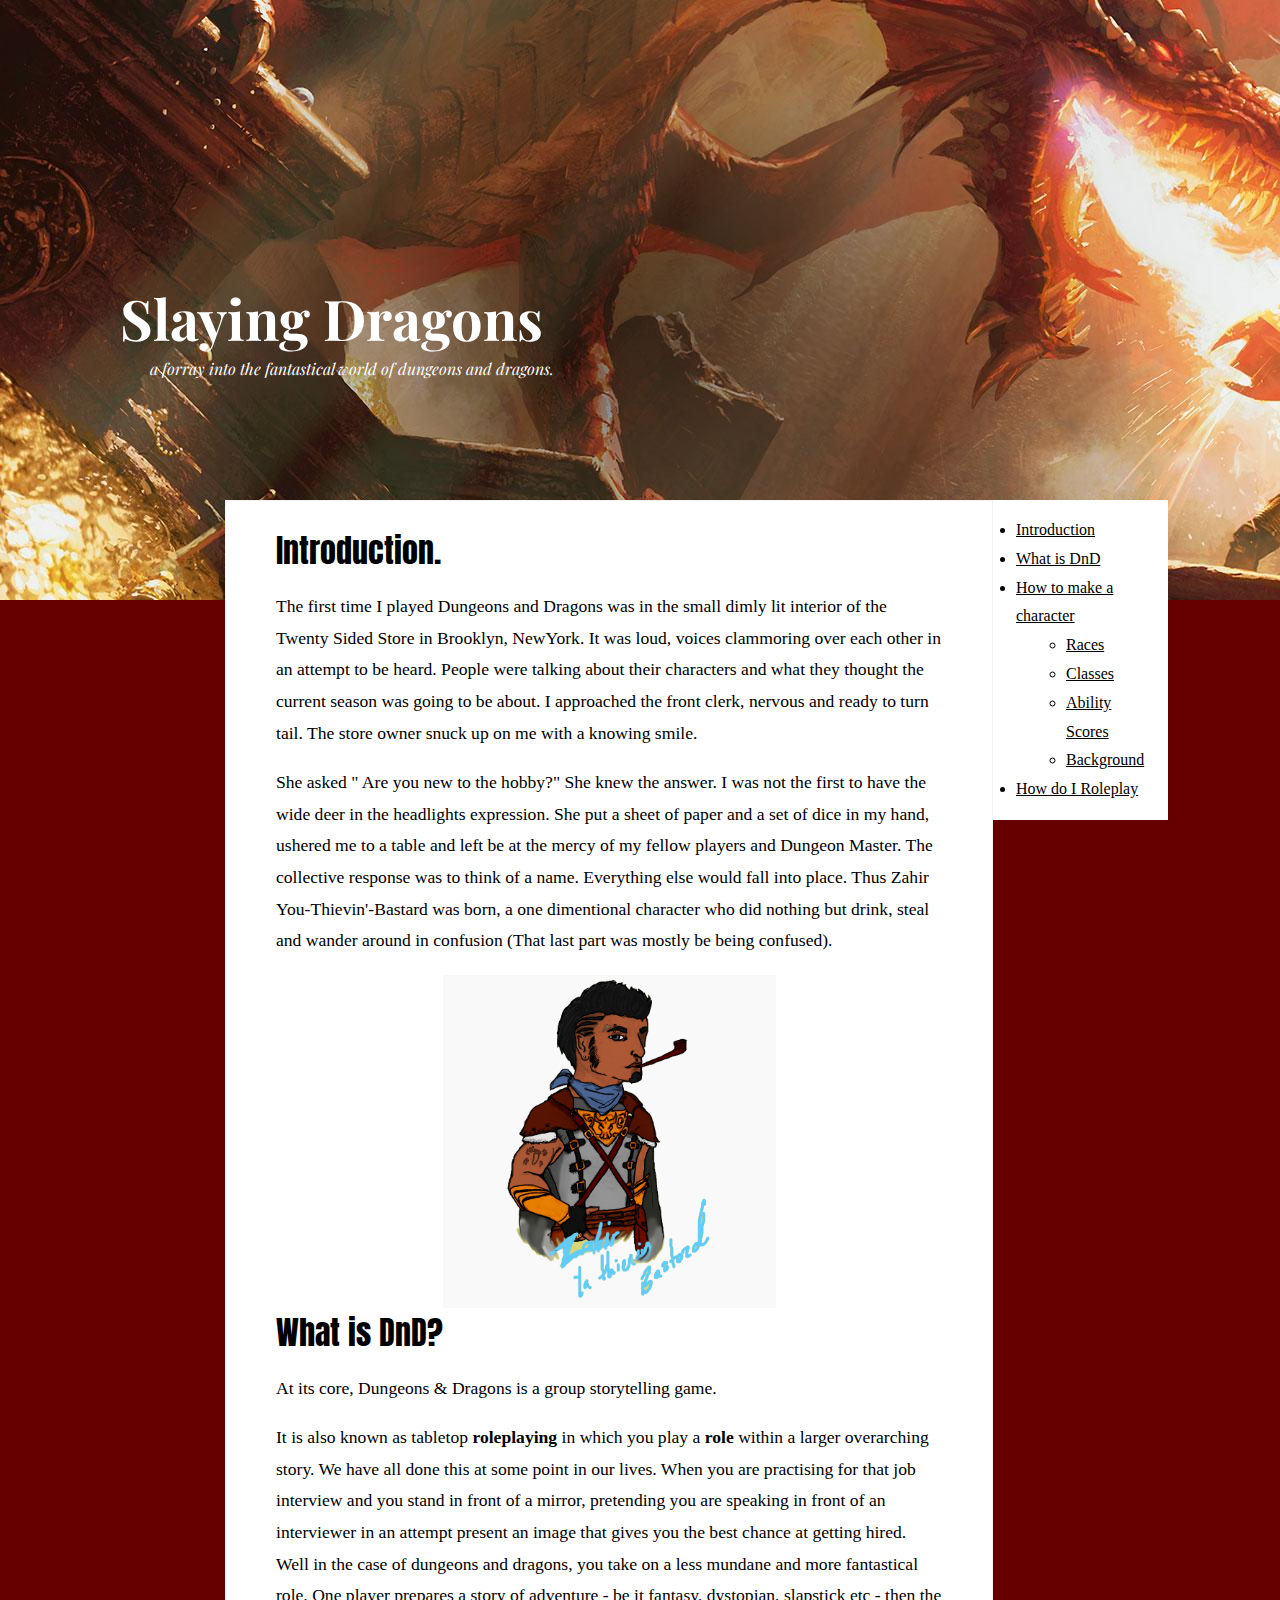
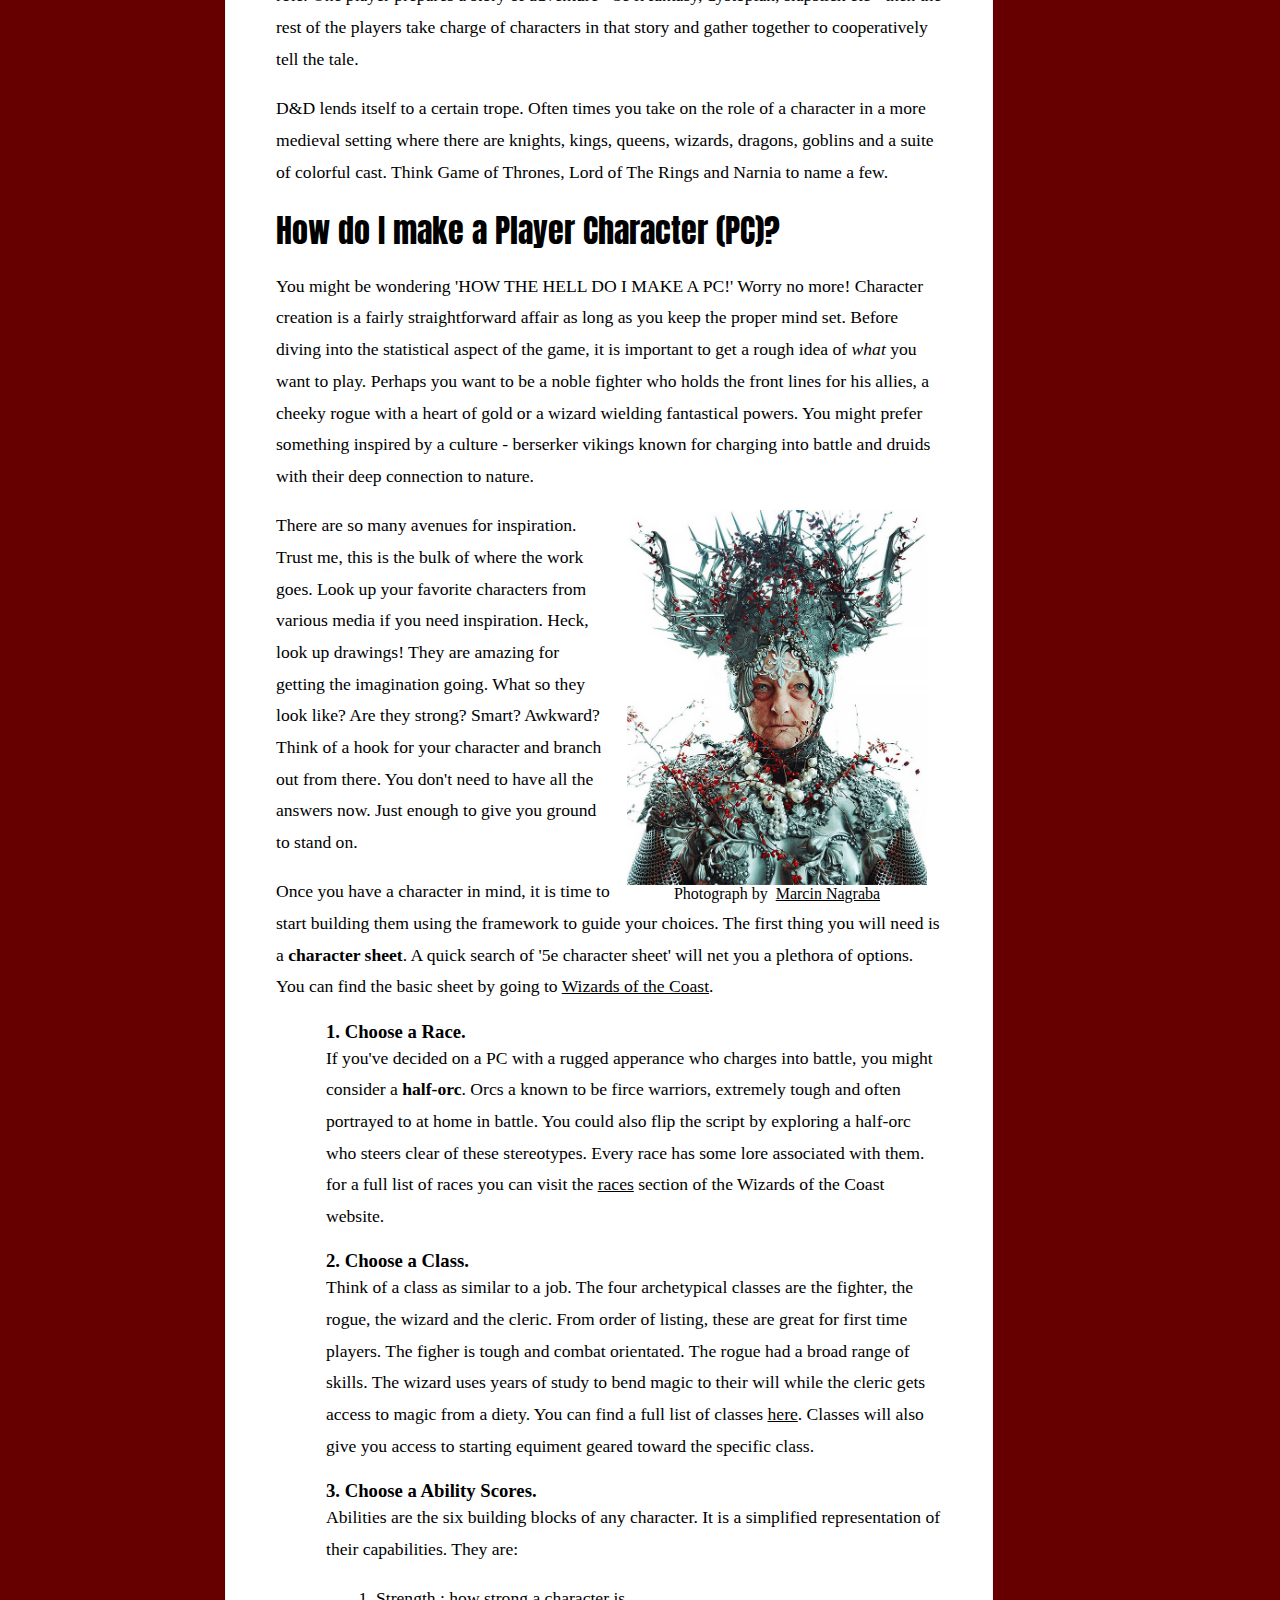
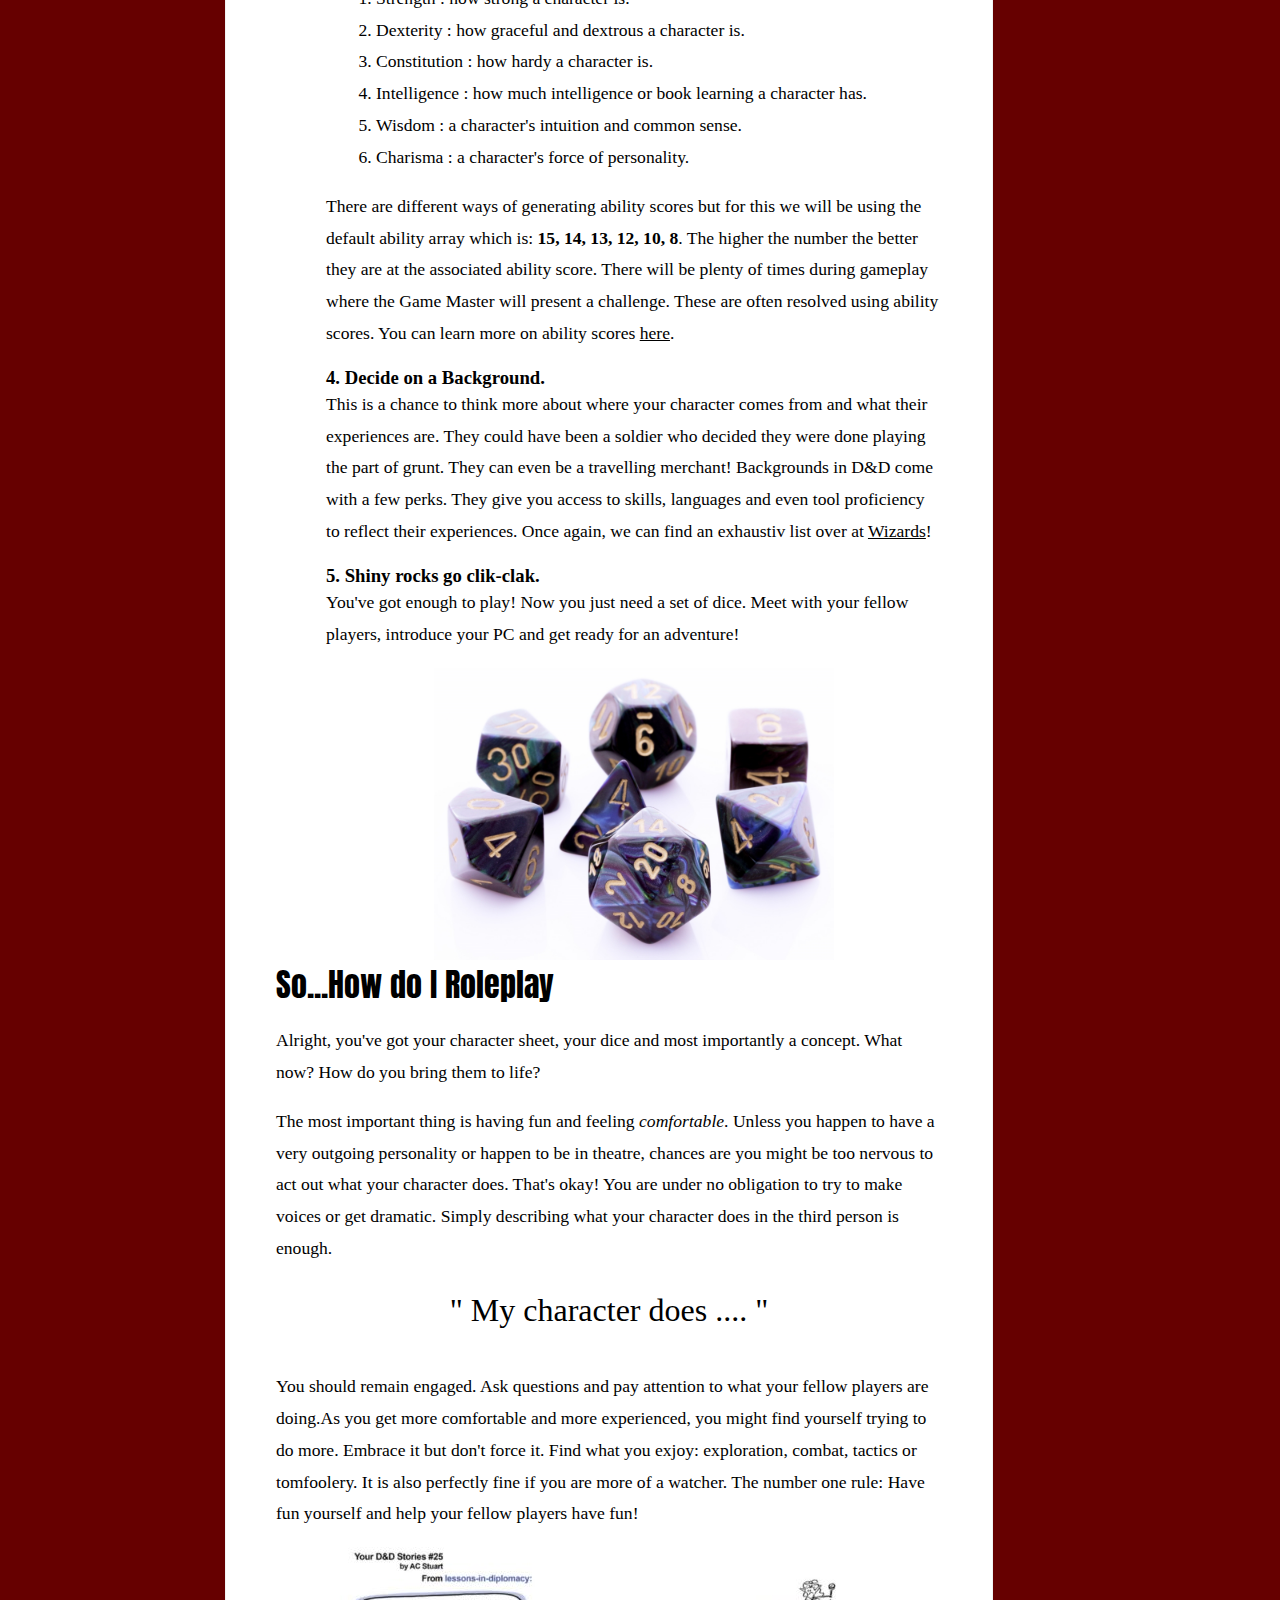
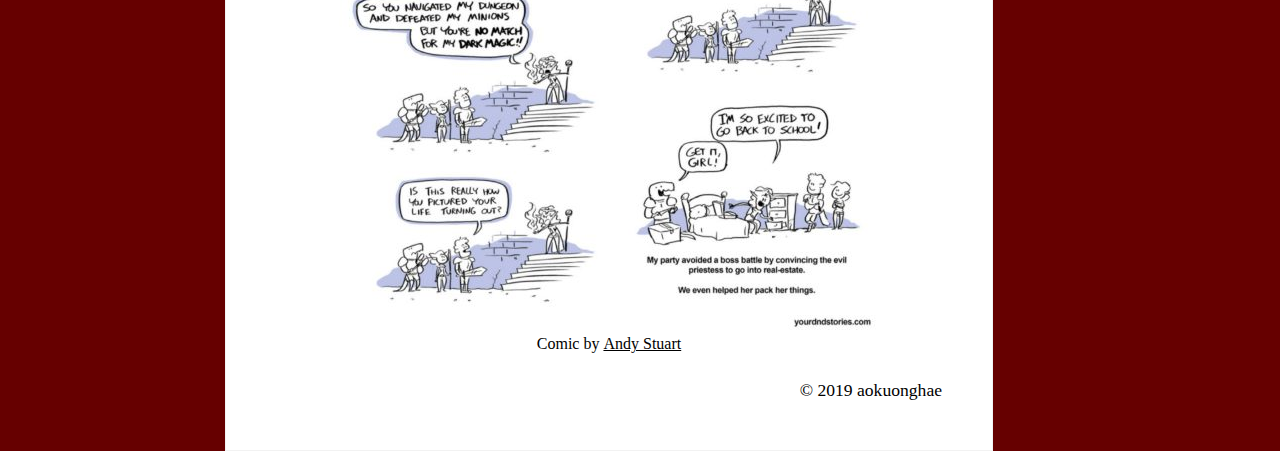
<file: index.html>
<html lang='en'>
   <head>
      <meta charset='UTF-8'/>
      <title>Assignment 4</title>
      <link href="https://fonts.googleapis.com/css?family=Anton&display=swap" rel="stylesheet">
      <link href="https://fonts.googleapis.com/css?family=Playfair+Display&display=swap" rel="stylesheet">
      <link rel='stylesheet' href='styles.css'/>
   </head>
   <body>
      <header>
         <img class='banner' src="images/headerdnd.jpg" alt='a knight battling a fire breathing dragon'>
         <h1 class='title'>Slaying Dragons</h1>
         <p class='sub-title'>a forray into the fantastical world of dungeons and dragons.</p>
      </header>
      <nav>
         <ul id='navigation-bar'>
            <li><a href='#intro'>Introduction</a></li>
            <li><a href='#what-is'>What is DnD</a></li>
            <li>
               <a href='#pc-creation'>How to make a character</a>
               <ul class='nav-sub'>
                  <li><a href='#race'>Races</a></li>
                  <li><a href='#class'>Classes</a></li>
                  <li><a href='#ability-scores'>Ability Scores</a></li>
                  <li><a href='#background'>Background</a></li>
               </ul>
            </li>
            <li><a href='#rollplay'>How do I Roleplay</a></li>
         </ul>
      </nav>
      <main>
         <article class='introduction'>
            <h2  id='intro'>Introduction.</h2>
            <p>The first time I played Dungeons and Dragons was in the small dimly lit interior of the Twenty Sided Store in Brooklyn, NewYork. It was loud, voices clammoring over each
               other in an attempt to be heard. People were talking about their characters and what they thought the current season was going to be about. I approached the front clerk, nervous
               and ready to turn tail. The store owner snuck up on me with a knowing smile.
            </p>
            <p>She asked &quot; Are you new to the hobby?&quot; She knew the answer. I was not the first to have the wide deer in the headlights
               expression. She put a sheet of paper and a set of dice in my hand, ushered me to a table and left be at the mercy of my fellow players and Dungeon Master. The collective response was to
               think of a name. Everything else would fall into place. Thus Zahir You-Thievin'-Bastard was born, a one dimentional character who did nothing but drink, steal and wander around in confusion (That last part
               was mostly be being confused).
            </p>
            <img class='zahir' src='images/zair.png' alt='a smirking halfling smoking a pipe.'>
         </article>
         <article class='what-is-dnd'>
            <h2  id='what-is'>What is DnD?</h2>
            <p>At its core, Dungeons & Dragons is a group storytelling game.</p>
            <p>It is also known as tabletop <b>roleplaying</b> in which you play a <b>role</b> within a larger overarching story. We have all done this at some point in our lives. When you are practising for that job
               interview and you stand in front of a mirror, pretending you are speaking in front of an interviewer in an attempt present an image that gives you the best chance at getting hired. Well in the
               case of dungeons and dragons, you take on a less mundane and more fantastical role. One player prepares a story of adventure - be it fantasy, dystopian, slapstick etc - then the rest of the players
               take charge of characters in that story and gather together to cooperatively tell the tale.
            </p>
            <p>D&amp;D lends itself to a certain trope. Often times you take on the role of a character in a more medieval setting where there are knights, kings, queens, wizards, dragons, goblins and a suite of colorful
               cast. Think Game of Thrones, Lord of The Rings and Narnia to name a few.
            </p>
         </article>
         <article>
            <h2  id='pc-creation'>How do I make a Player Character (PC)?</h2>
            <p>You might be wondering 'HOW THE HELL DO I MAKE A PC!' Worry no more! Character creation is a fairly straightforward affair as long as you keep the proper
               mind set. Before diving into the statistical aspect of the game, it is important to get a rough idea of <i>what</i> you want to play. Perhaps you want to be a
               noble fighter who holds the front lines for his allies, a cheeky rogue with a heart of gold or a wizard wielding fantastical powers. You might prefer something
               inspired by a culture - berserker vikings known for charging into battle and druids with their deep connection to nature.
            </p>
            <div class="marcin-image"><img class='marcin' src='images/0-23.jpg' width='300px' alt='a woman in pagan clothes.'>
               <span class='disclaimer-marcin'> Photograph by &nbsp;<a href='https://nagrabamarcin.carbonmade.com/'>Marcin Nagraba</a></span>
            </div>
            <p>There are so many avenues for inspiration. Trust me, this is the bulk of where the work goes. Look up your favorite characters from various media if you need
               inspiration. Heck, look up drawings! They are amazing for getting the imagination going. What so they look like? Are they strong? Smart? Awkward? Think of a hook for your character and branch out from there. You don't need to have
               all the answers now. Just enough to give you ground to stand on.
            </p>
            <p>Once you have a character in mind, it is time to start building them using the framework to guide your choices. The first thing you will need is a <b>character sheet</b>.
               A quick search of  '5e character sheet' will net you a plethora of options. You can find the basic sheet by going to <a href='https://dnd.wizards.com/products/tabletop-games/trpg-resources/character-sheets'>Wizards of the Coast</a>.
            </p>
            <div class='char-gen-container'>
            <h3 id='race'>1. Choose a Race. </h3>
            <p>If you've decided on a PC with a rugged apperance who charges into battle, you might consider a <b>half-orc</b>. Orcs a known to be firce warriors, extremely tough and often
               portrayed to at home in battle.  You could also flip the script by exploring a half-orc who steers clear of these stereotypes. Every race has some lore associated with them. for a full list of races
               you can visit the <a href=''>races</a> section of the Wizards of the Coast website.
            </p>
            <h3 id='class'>2. Choose a Class. </h3>
            <p>Think of a class as similar to a job. The four archetypical classes are the fighter, the rogue, the wizard and the cleric. From order of listing, these are great for first time players.
               The figher is tough and combat orientated. The rogue had a broad range of skills. The wizard uses years of study to bend magic to their will while the cleric gets access to magic from a diety. You can find
               a full list of classes <a href='https://www.dndbeyond.com/sources/basic-rules/classes'> here</a>. Classes will also give you access to starting equiment geared toward the specific class.
            </p>
            <h3 id='ability-scores'>3. Choose a Ability Scores.</h3>
            <p> Abilities are the six building blocks of any character. It is a simplified representation of their capabilities. They are:</p>
            <ol>
               <li> Strength : how strong a character is. </li>
               <li> Dexterity : how graceful and dextrous a character is. </li>
               <li> Constitution : how hardy a character is. </li>
               <li>Intelligence : how much intelligence or book learning a character has.</li>
               <li>Wisdom : a character's intuition and common sense. </li>
               <li>Charisma : a character's force of personality.</li>
            </ol>
            <p>There are different ways of generating ability scores but for this we will be using the default ability array which is: <b>15, 14, 13, 12, 10, 8</b>. The higher the number
               the better they are at the associated ability score. There will be plenty of times during gameplay where the Game Master will present a challenge. These are often resolved using ability scores. You
               can learn more on ability scores <a href='https://www.dndbeyond.com/sources/basic-rules/using-ability-scores'>here</a>.
            </p>
            <h3 id='background'>4. Decide on a Background. </h3>
            <p>This is a chance to think more about where your character comes from and what their experiences are. They could have been a soldier who decided they were done playing the part of grunt. They can even
               be a travelling merchant! Backgrounds in D&amp;D come with a few perks. They give you access to skills, languages and even tool proficiency to reflect their experiences. Once again, we can find an exhaustiv
               list over at <a href='https://www.dndbeyond.com/sources/basic-rules/personality-and-background#Backgrounds'> Wizards</a>!
            </p>
            <h3>5. Shiny rocks go clik-clak.</h3>
            <p> You've got enough to play! Now you just need a set of dice. Meet with your fellow players, introduce your PC and get ready for an adventure!</p>
            <img class='centered' src='images/dndDice.jpg' width='400px'>
         </article>
         <article class='how-to-roleplay'>
            <h2 id='rollplay'> So...How do I Roleplay</h2>
            <p>Alright, you've got your character sheet, your dice and most importantly a concept. What now? How do you bring them to life?</p>
            <p>The most important thing is having fun and feeling <i>comfortable</i>. Unless you happen to have a very outgoing personality or happen to be in theatre, chances are you might
               be too nervous to act out what your character does. That's okay! You are under no obligation to try to make voices or get dramatic. Simply describing what your character does in the third person is enough.
            </p>
            <p class='describing-actions'>	&quot; My character does .... 	&quot;</p>
            <p>You should remain engaged. Ask questions and pay attention to what your fellow players are doing.As you get more comfortable and more experienced, you might find yourself trying to do more. Embrace it but
               don't force it.  Find what you exjoy: exploration, combat, tactics or tomfoolery. It is also perfectly fine if you are more of a watcher. The number one rule: Have fun yourself and help your fellow players have fun!
            </p>
            <img class='centered'src='images/25-680x383.jpg'>
            <p class='disclaimer'> Comic by&nbsp;<a href='http://yourdndstories.com/'>Andy Stuart </a>
         </article>
         <footer>
            <p>&copy; 2019 aokuonghae</p>
         </footer>
      </main>
   </body>
</html>
</file>
<file: styles.css>
* {
  margin: 0;
  padding: 0;
  box-sizing: border-box;
}
main {
  background-color: #fff;
}
body{
  background-color: #660000;
}
p{
  font-size: 110%;
  margin-bottom: 1em;
  line-height: 1.8em
}
h2{
  margin-bottom: 0.5em;
  font-size: 2em;
  font-family: 'Anton', sans-serif;
  font-weight: normal;
}
header{
  position: relative;
  padding: 50px 0;
  font-family:'Playfair Display', Georgia, serif;
  color: white;
}
.navigation-bar {
  list-style-type:none;
}
.banner{
  width:auto;
  position: absolute;
  left: 0;
  top: 0;
}
.title{
  z-index: 100;
  position: absolute;
  font-size: 3.5em;
  left: 120px;
  top: 280px;
}
.sub-title{
  z-index: 100;
  position: absolute;
  font-size: 1em;
  margin-top: 5px;
  font-style: italic;
  left: 150px;
  top: 350px;
}
main{
  border-style: solid;
  border-width: 1px;
  border-color: #f2f2f2;
  position: absolute;
  width: 60%;
  top: 500px;
  left: 225px;
  padding: 25px 50px;
  color: black;
}
nav {
  background-color: #fff;
  position: relative;
  top: 400px;
  float: right;
  width: 15%;
  margin: 0 7em 1em 1em;
  padding: 1em 1em 1em 2.5em;
  line-height: 1.8em;
}
.nav-sub{
  margin-left: 50px;
}
ol {
  font-size: 110%;
  margin-bottom: 1em;
  line-height: 1.8em;
  margin-left: 50px;
}
.centered, .zahir{
  display: block;
  margin-left: auto;
  margin-right: auto;
}
.zahir {
    width: 50%;
}
.marcin-image{
  float: right;
  padding: 0 15px 0 15px;
  text-align: center;
}
.disclaimer-marcin{
  display: block
}
.char-gen-container{
  margin-left:50px;
}
footer{
  display: flex;
  justify-content: flex-end;
}
a {
  color: black;
}
.disclaimer{
  display: flex;
  justify-content: center;
  font-size: 1em;
}
.describing-actions{
  font-size: 2em;
  text-align: center;
}
</file>
